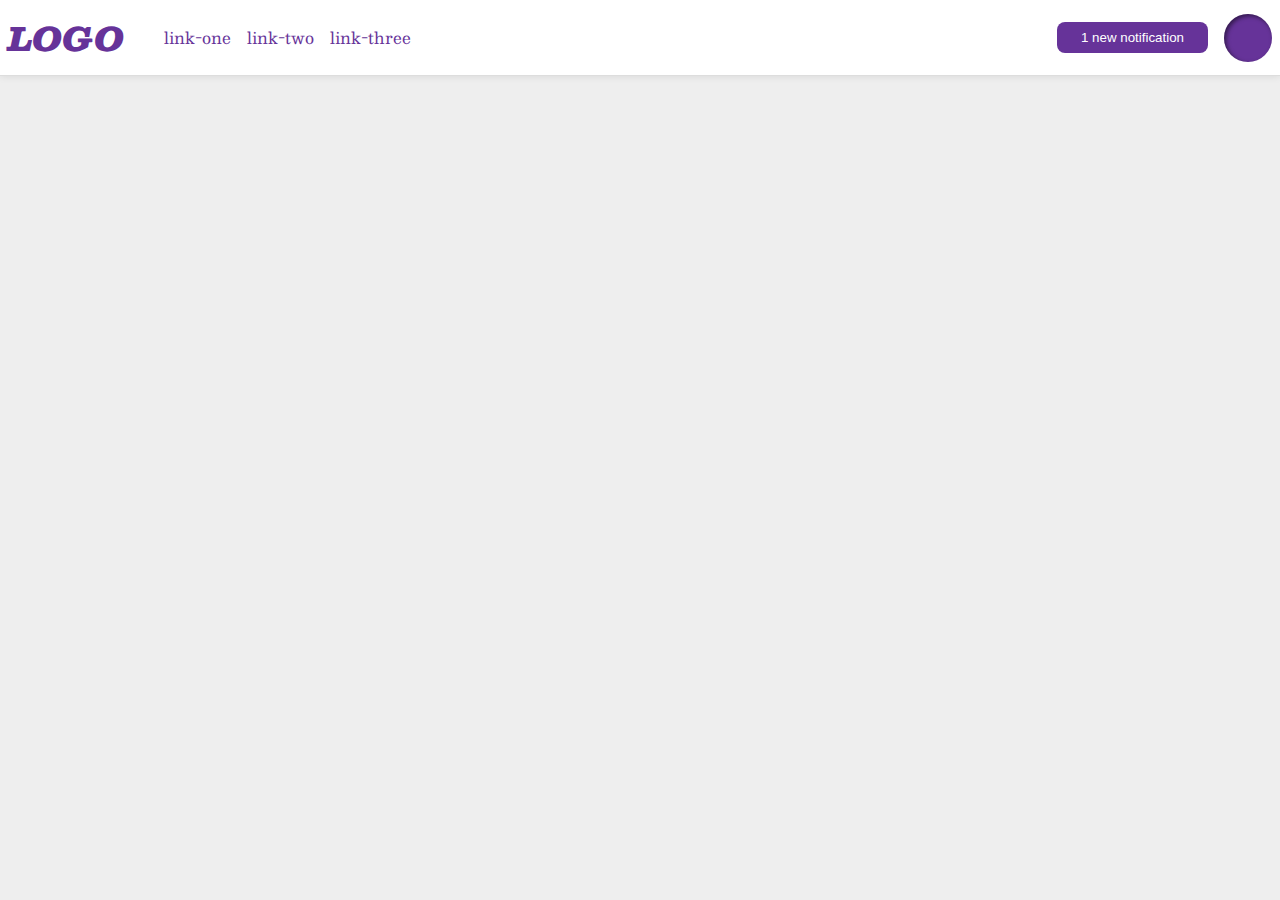
<file: flex/03-flex-header-2/index.html>
<!DOCTYPE html>
<html lang="en">
  <head>
    <meta charset="UTF-8">
    <meta http-equiv="X-UA-Compatible" content="IE=edge">
    <meta name="viewport" content="width=device-width, initial-scale=1.0">
    <title>Flex Header 2</title>
    <link rel="stylesheet" href="style.css">
  </head>
  <body>
    <div class="header">
      <div class="left">
        <div class="logo">
          LOGO
        </div>
        <ul class="links">
          <li><a href="google.com">link-one</a></li>
          <li><a href="google.com">link-two</a></li>
          <li><a href="google.com">link-three</a></li>
        </ul>
      </div>
      
      <div class="right">
        <button class="notifications">
          1 new notification
        </button>
        <div class="profile-image"></div>
      </div>
    </div>
  </body>
</html>
</file>
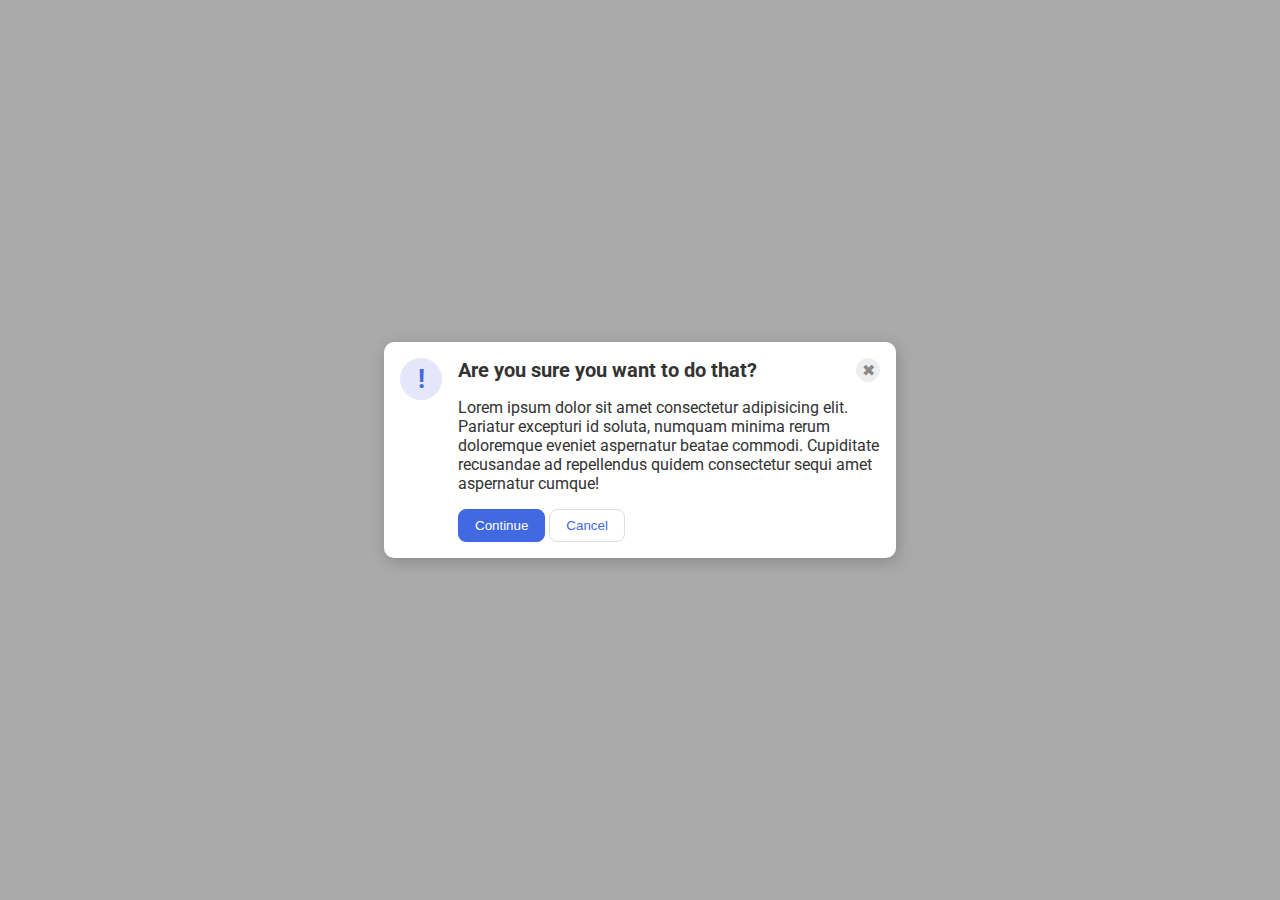
<file: flex/05-flex-modal/index.html>
<!DOCTYPE html>
<html lang="en">
  <head>
    <meta charset="UTF-8">
    <meta http-equiv="X-UA-Compatible" content="IE=edge">
    <meta name="viewport" content="width=device-width, initial-scale=1.0">
    <link rel="stylesheet" href="style.css">
    <title>Modal</title>
  </head>
  <body>
    <div class="modal">
      <div class="left">
        <div class="icon">!</div>
      </div>
      
      <div class="right">
        <div class="header">Are you sure you want to do that?</div>
        <button class="close-button">✖</button>
        <div class="text">Lorem ipsum dolor sit amet consectetur adipisicing elit. Pariatur excepturi id soluta, numquam minima rerum doloremque eveniet aspernatur beatae commodi. Cupiditate recusandae ad repellendus quidem consectetur sequi amet aspernatur cumque!</div>
        <button class="continue">Continue</button>
        <button class="cancel">Cancel</button>
      </div>
    </div>
  </body>
</html>
</file>
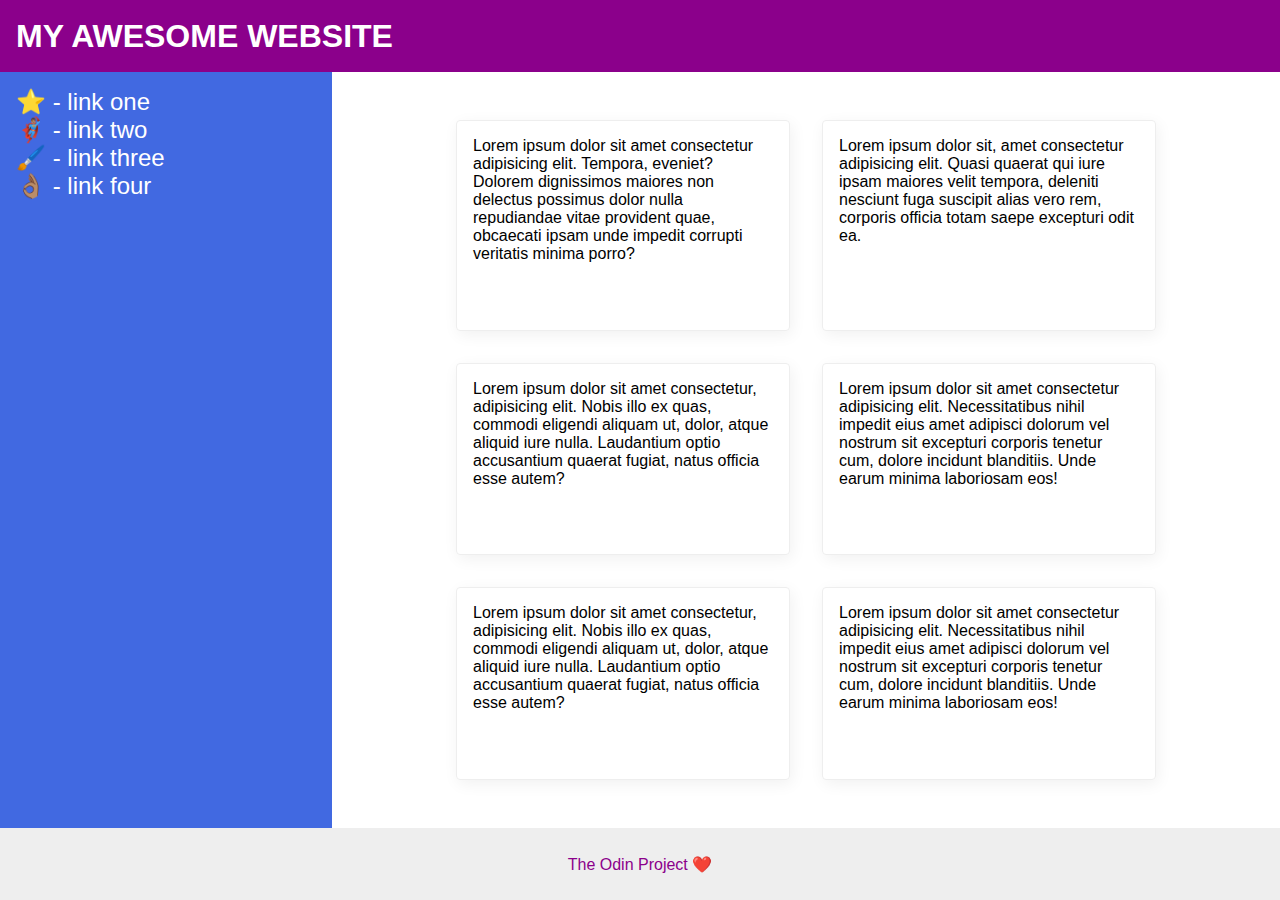
<file: flex/07-flex-layout-2/index.html>
<!DOCTYPE html>
<html lang="en">
  <head>
    <meta charset="UTF-8">
    <meta http-equiv="X-UA-Compatible" content="IE=edge">
    <meta name="viewport" content="width=device-width, initial-scale=1.0">
    <title>The Holy Grail</title>
    <link rel="stylesheet" href="style.css">
  </head>
  <body>
    <div class="header">
      MY AWESOME WEBSITE
    </div>
    
    <div class="site-content">
      <div class="sidebar">
        <ul>
          <li><a href="#">⭐ - link one</a></li>
          <li><a href="#">🦸🏽‍♂️ - link two</a></li>
          <li><a href="#">🖌️ - link three</a></li>
          <li><a href="#">👌🏽 - link four</a></li>
        </ul>
      </div>

      <div class="card-container">
        <div class="card">Lorem ipsum dolor sit amet consectetur adipisicing elit. Tempora, eveniet? Dolorem dignissimos maiores non delectus possimus dolor nulla repudiandae vitae provident quae, obcaecati ipsam unde impedit corrupti veritatis minima porro?</div>
        <div class="card">Lorem ipsum dolor sit, amet consectetur adipisicing elit. Quasi quaerat qui iure ipsam maiores velit tempora, deleniti nesciunt fuga suscipit alias vero rem, corporis officia totam saepe excepturi odit ea.</div>
        <div class="card">Lorem ipsum dolor sit amet consectetur, adipisicing elit. Nobis illo ex quas, commodi eligendi aliquam ut, dolor, atque aliquid iure nulla. Laudantium optio accusantium quaerat fugiat, natus officia esse autem?</div>
        <div class="card">Lorem ipsum dolor sit amet consectetur adipisicing elit. Necessitatibus nihil impedit eius amet adipisci dolorum vel nostrum sit excepturi corporis tenetur cum, dolore incidunt blanditiis. Unde earum minima laboriosam eos!</div>
        <div class="card">Lorem ipsum dolor sit amet consectetur, adipisicing elit. Nobis illo ex quas, commodi eligendi aliquam ut, dolor, atque aliquid iure nulla. Laudantium optio accusantium quaerat fugiat, natus officia esse autem?</div>
        <div class="card">Lorem ipsum dolor sit amet consectetur adipisicing elit. Necessitatibus nihil impedit eius amet adipisci dolorum vel nostrum sit excepturi corporis tenetur cum, dolore incidunt blanditiis. Unde earum minima laboriosam eos!</div>
      </div>
    </div>

    <div class="footer">
      The Odin Project ❤️
    </div>
  </body>
</html>
</file>
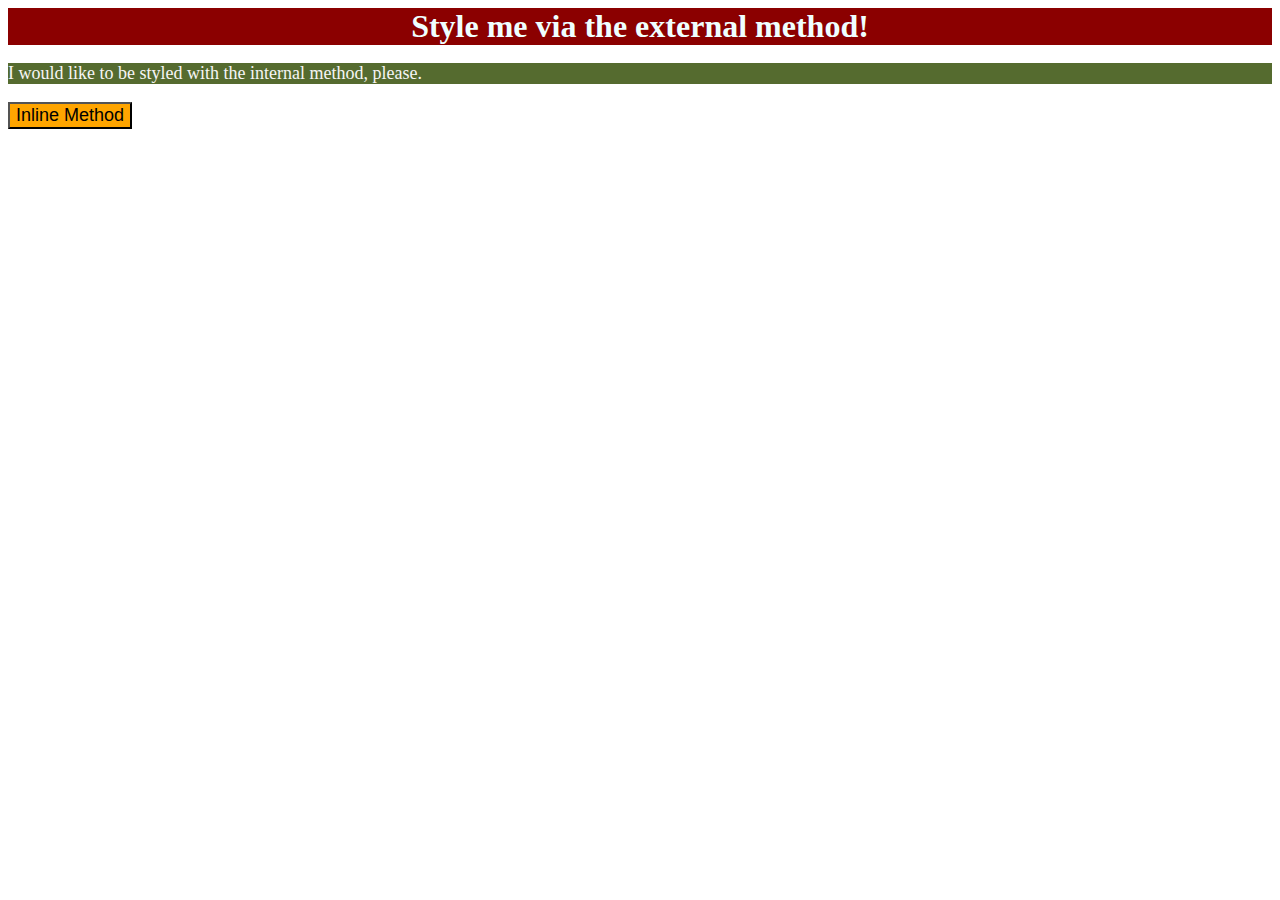
<file: foundations/01-css-methods/index.html>
<!DOCTYPE html>
<html lang="en">
  <head>
    <meta charset="UTF-8">
    <meta http-equiv="X-UA-Compatible" content="IE=edge">
    <meta name="viewport" content="width=device-width, initial-scale=1.0">
    <title>Methods for Adding CSS</title>

    <link rel="stylesheet" href="style.css">

    <style>
      p {
        background-color: darkolivegreen;
        color: whitesmoke;
        font-size: 18px;
      }
    </style>
  </head>
  <body>
    <div>Style me via the external method!</div>
    <p>I would like to be styled with the internal method, please.</p>
    <button style="background-color: orange; font-size: 18px;">Inline Method</button>
  </body>
</html>
</file>
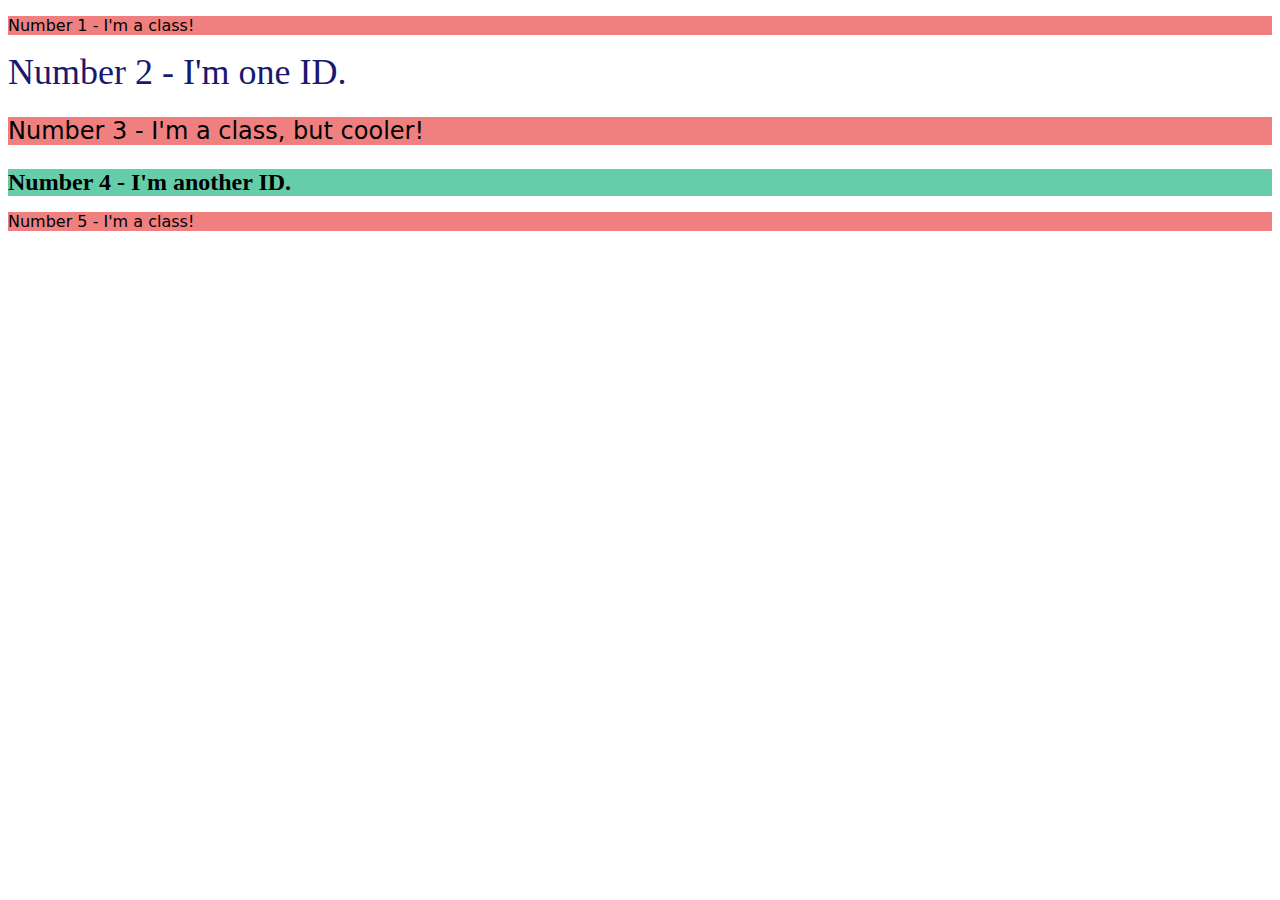
<file: foundations/02-class-id-selectors/index.html>
<!DOCTYPE html>
<html lang="en">
  <head>
    <meta charset="UTF-8">
    <meta http-equiv="X-UA-Compatible" content="IE=edge">
    <meta name="viewport" content="width=device-width, initial-scale=1.0">
    <title>Class and ID Selectors</title>
    <link rel="stylesheet" href="style.css">
  </head>
  <body>
    <p class="odd">Number 1 - I'm a class!</p>
    <div id="second">Number 2 - I'm one ID.</div>
    <p class="odd third">Number 3 - I'm a class, but cooler!</p>
    <div id="fourth">Number 4 - I'm another ID.</div>
    <p class="odd">Number 5 - I'm a class!</p>
  </body>
</html>
</file>
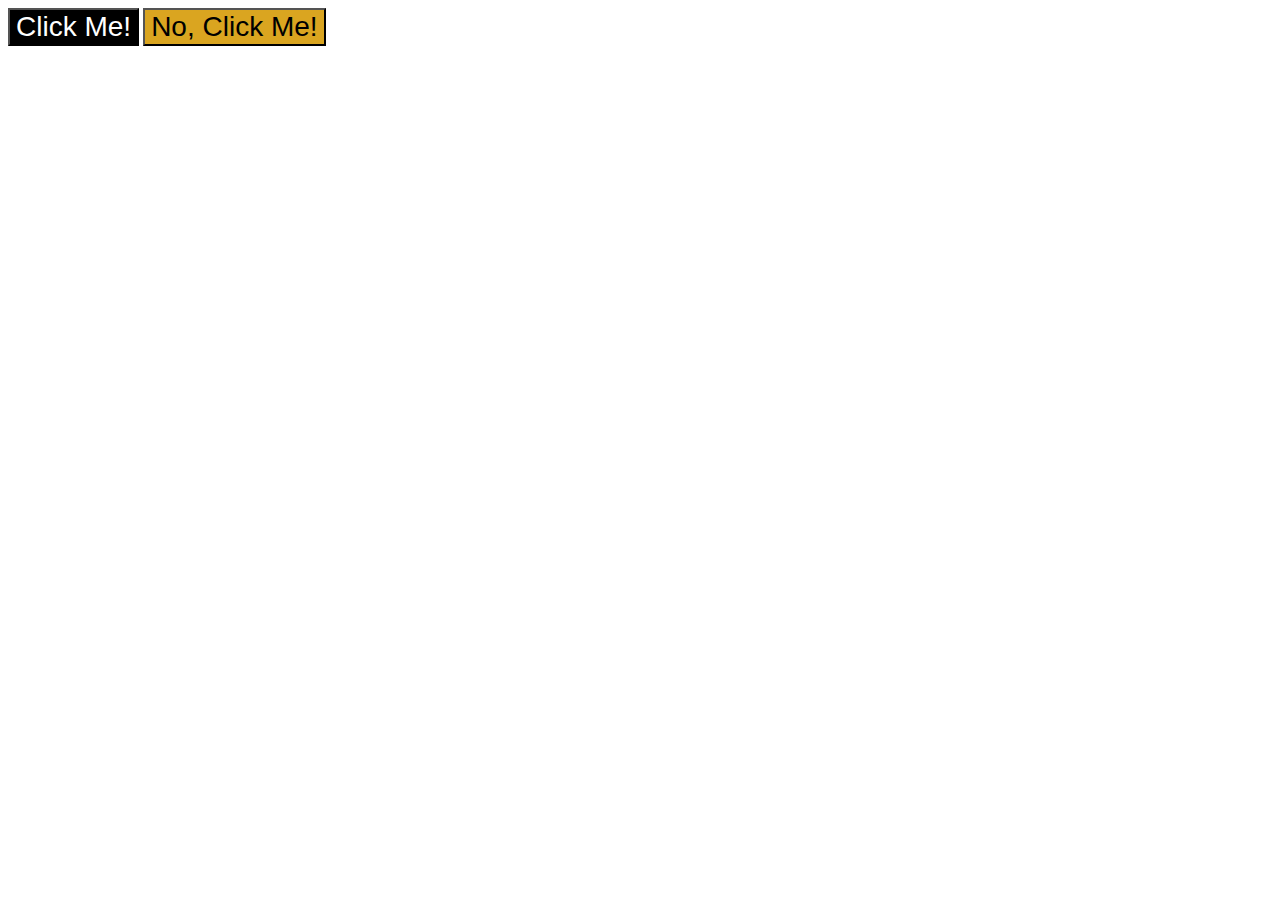
<file: foundations/03-grouping-selectors/index.html>
<!DOCTYPE html>
<html lang="en">
  <head>
    <meta charset="UTF-8">
    <meta http-equiv="X-UA-Compatible" content="IE=edge">
    <meta name="viewport" content="width=device-width, initial-scale=1.0">
    <title>Grouping Selectors</title>
    <link rel="stylesheet" href="style.css">
  </head>
  <body>
    <button class="first">Click Me!</button>
    <button class="second">No, Click Me!</button>
  </body>
</html>
</file>
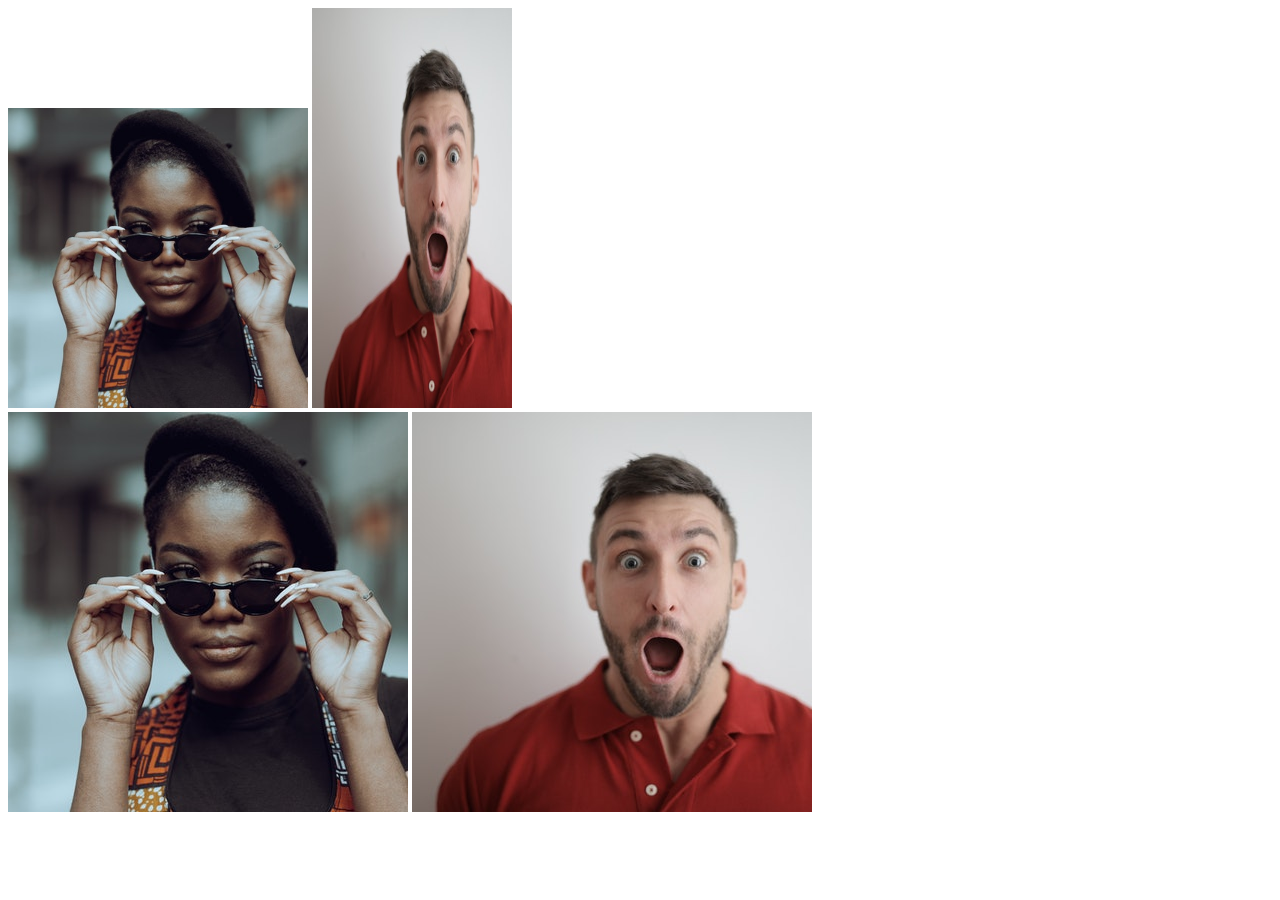
<file: foundations/04-chaining-selectors/index.html>
<!DOCTYPE html>
<html lang="en">
  <head>
    <meta charset="UTF-8">
    <meta http-equiv="X-UA-Compatible" content="IE=edge">
    <meta name="viewport" content="width=device-width, initial-scale=1.0">
    <title>Chaining Selectors</title>
    <link rel="stylesheet" href="style.css">
  </head>
  <body>
    <!-- Check image source path. Review Foundations lesson - Links and Images -->
    <!-- Use the classes BELOW this line -->
    <div>
      <img class="avatar proportioned" src="images/katho.jpg" alt="Woman with glasses">
      <img class="avatar distorted" src="images/andrea.jpg" alt="Man with surprised expression">
    </div>
    <!-- Use the classes ABOVE this line -->
    <div>
      <img class="original proportioned" src="images/katho.jpg" alt="Woman with glasses">
      <img class="original distorted" src="images/andrea.jpg" alt="Man with surprised expression">
    </div>
  </body>
</html>
</file>
<file: flex/03-flex-header-2/style.css>
/* this is some magical font-importing.  
you'll learn about it later. */
@import url('https://fonts.googleapis.com/css2?family=Besley:ital,wght@0,400;1,900&display=swap');

body {
  margin: 0;
  background: #eee;
  font-family: Besley, serif;
}

.header {
  display: flex;
  padding: 8px;
  background: white;
  border-bottom: 1px solid #ddd;
  box-shadow: 0 0 8px rgba(0,0,0,.1);
}

.profile-image {
  background: rebeccapurple;
  box-shadow: inset 2px 2px 4px rgba(0,0,0,.5);
  border-radius: 50%;
  width: 48px;
  height: 48px;
}

.logo {
  color: rebeccapurple;
  font-size: 32px;
  font-weight: 900;
  font-style: italic;
}

button {
  border: none;
  border-radius: 8px;
  background: rebeccapurple;
  color: white;
  padding: 8px 24px;
}

a {
  /* this removes the line under our links */
  text-decoration: none;
  color: rebeccapurple;
}

ul {
  list-style-type: none;
}

.left, .right {
  display: flex;
  align-items: center;
}

.left ul {
  display: flex;
  gap: 16px;
}

.right {
  display: flex;
  gap: 16px;
  margin-left: auto;
}
</file>
<file: flex/05-flex-modal/style.css>
@import url('https://fonts.googleapis.com/css2?family=Roboto:wght@400;700&display=swap');

html, body {
  height: 100%;
}

body {
  font-family: Roboto, sans-serif;
  margin: 0;
  background: #aaa;
  color: #333;
  /* I'll give you this one for free lol */
  display: flex;
  align-items: center;
  justify-content: center;
}

.modal {
  display: flex;
  background: white;
  width: 480px;
  padding: 16px;
  border-radius: 10px;
  box-shadow: 2px 4px 16px rgba(0,0,0,.2);
}

.icon {
  margin-right: 16px;
  color: royalblue;
  font-size: 26px;
  font-weight: 700;
  background: lavender;
  width: 42px;
  height: 42px;
  border-radius: 50%;
  display: flex;
  align-items: center;
  justify-content: center;
}

.header {
  font-weight: bold;
  font-size: 20px;;
}

.close-button {
  margin-top: -24px;
  margin-left: auto;
  background: #eee;
  border-radius: 50%;
  color: #888;
  font-weight: 400;
  font-size: 16px;
  height: 24px;
  width: 24px;
  display: flex;
  align-items: center;
  justify-content: center;
  border: 1px solid #eee;
  padding: 0;
}

.text {
  margin: 16px 0;
}

button {
  cursor: pointer;
  padding: 8px 16px;
  border-radius: 8px;
}

button.continue {
  background: royalblue;
  border: 1px solid royalblue;
  color: white;
}

button.cancel {
  background: white;
  border: 1px solid #ddd;
  color: royalblue;
}
</file>
<file: flex/07-flex-layout-2/style.css>
body {
  display: flex;
  flex-direction: column;
  font-family: -apple-system, BlinkMacSystemFont, 'Segoe UI', Roboto, Oxygen, Ubuntu, Cantarell, 'Open Sans', 'Helvetica Neue', sans-serif;
  margin: 0;
  min-height: 100vh;
}

.header {
  display: flex;
  align-items: center;
  height: 72px;
  padding: 0 16px;
  background: darkmagenta;
  color: white;
  font-size: 32px;
  font-weight: 900;
}

.footer {
  display: flex;
  height: 72px;
  justify-content: center;
  align-items: center;
  background: #eee;
  color: darkmagenta;
}

.site-content {
  display: flex;
  flex: 1;
}

.sidebar {
  width: 300px;
  flex-shrink: 0;
  padding: 16px;
  background: royalblue;
}

.sidebar ul {
  margin: 0;
  padding: 0;
}

.sidebar li {
  list-style-type: none;
}

.sidebar a {
  font-size: 24px;
  color: #fff;
  text-decoration: none;
}

.card-container {
  display: flex;
  flex-wrap: wrap;
  justify-content: center;
  padding: 32px;
}

.card {
  width: 300px;
  margin: 16px;
  padding: 16px;
  border: 1px solid #eee;
  box-shadow: 2px 4px 16px rgba(0,0,0,.06);
  border-radius: 4px;
}
</file>
<file: foundations/01-css-methods/style.css>
div {
    background-color: darkred;
    color: azure;
    font-size: 32px;
    font-weight: bold;
    text-align: center;
}
</file>
<file: foundations/02-class-id-selectors/style.css>
.odd {
    background-color: lightcoral;
    font-family: 'Verdana', 'DejaVu Sans', sans-serif;
}

#second {
    color: midnightblue;
    font-size: 36px;
}

.third {
    font-size: 24px;
}

#fourth {
    background-color: mediumaquamarine;
    font-size: 24px;
    font-weight: bold;
}
</file>
<file: foundations/03-grouping-selectors/style.css>
.first,
.second {
    font-size: 28px;
    font-family: 'Helvetica', 'Times New Roman', sans-serif;
}

.first {
    background-color: black;
    color: white;
}

.second {
    background-color: goldenrod;
}
</file>
<file: foundations/04-chaining-selectors/style.css>
/* Add CSS Styling */

.avatar.proportioned {
    width: 300px;
    height: auto;
}

.avatar.distorted {
    width: 200px;
    height: 400px;
}
</file>
